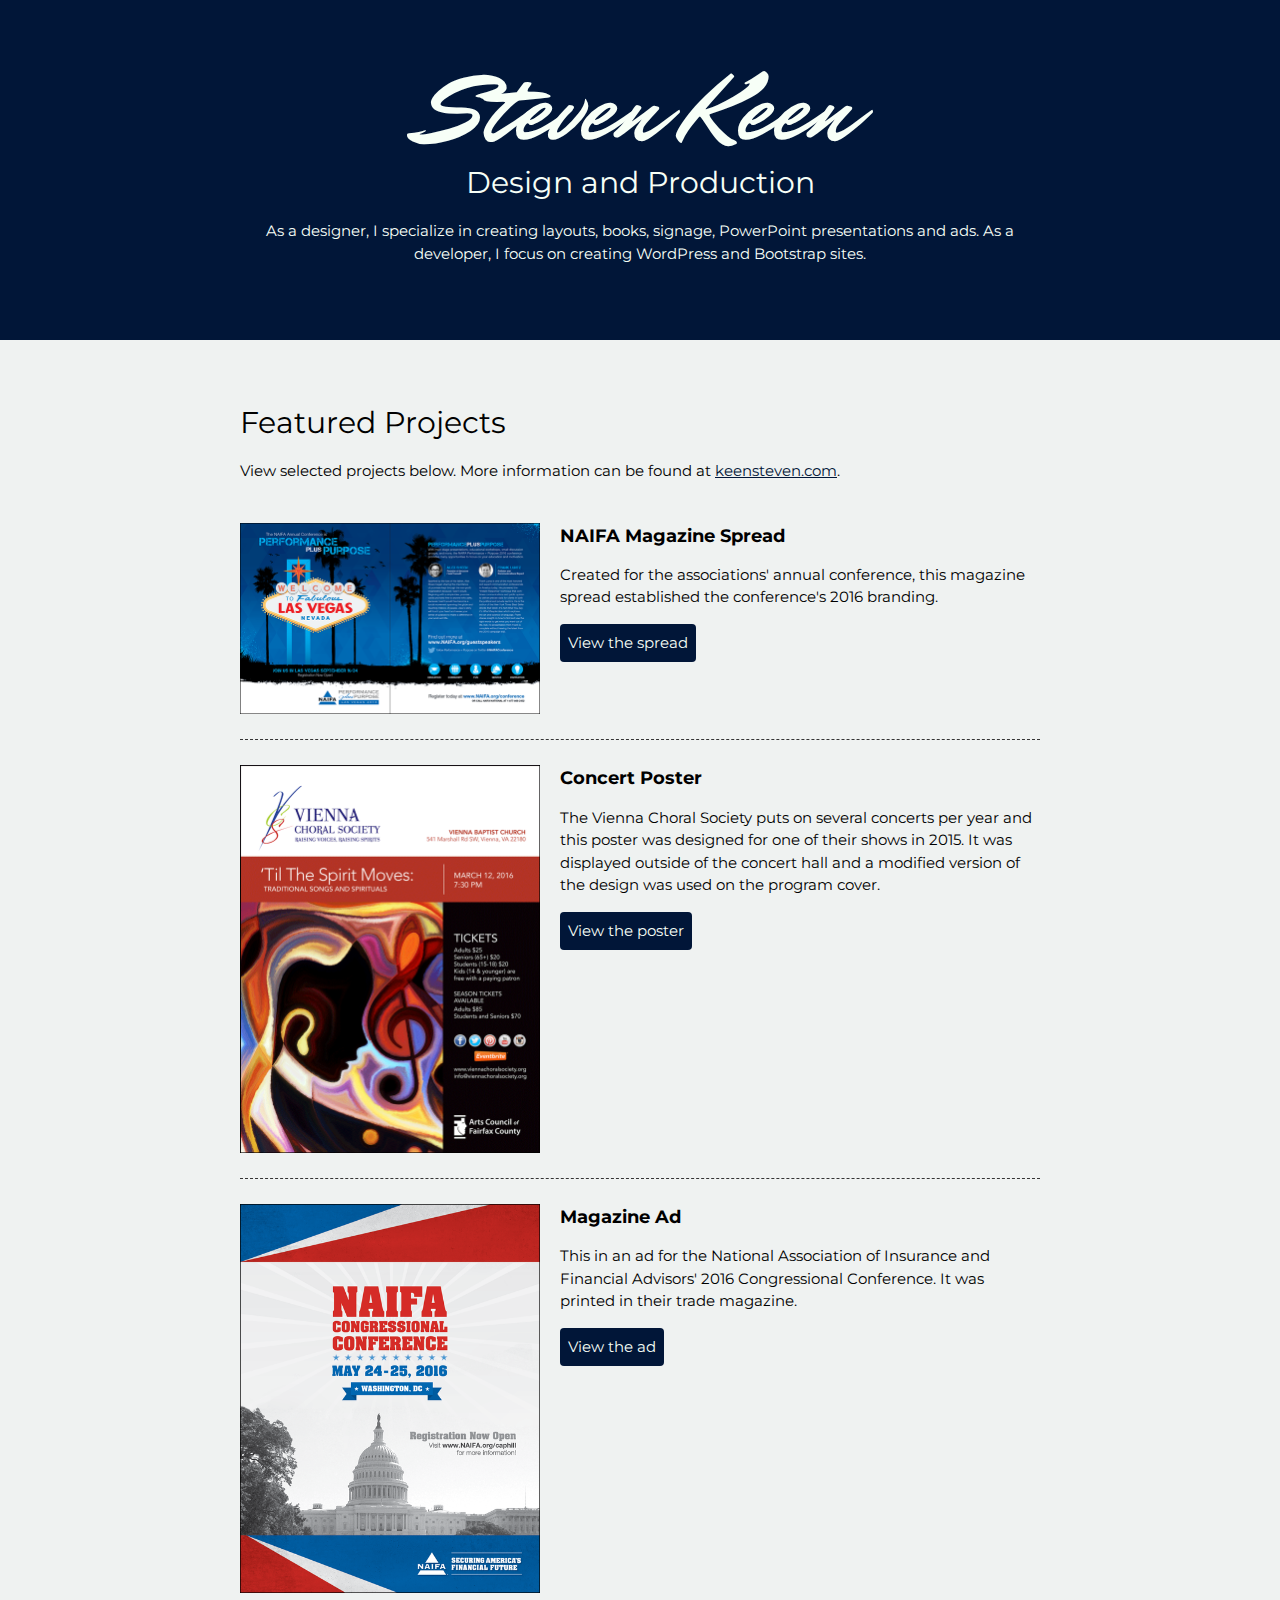
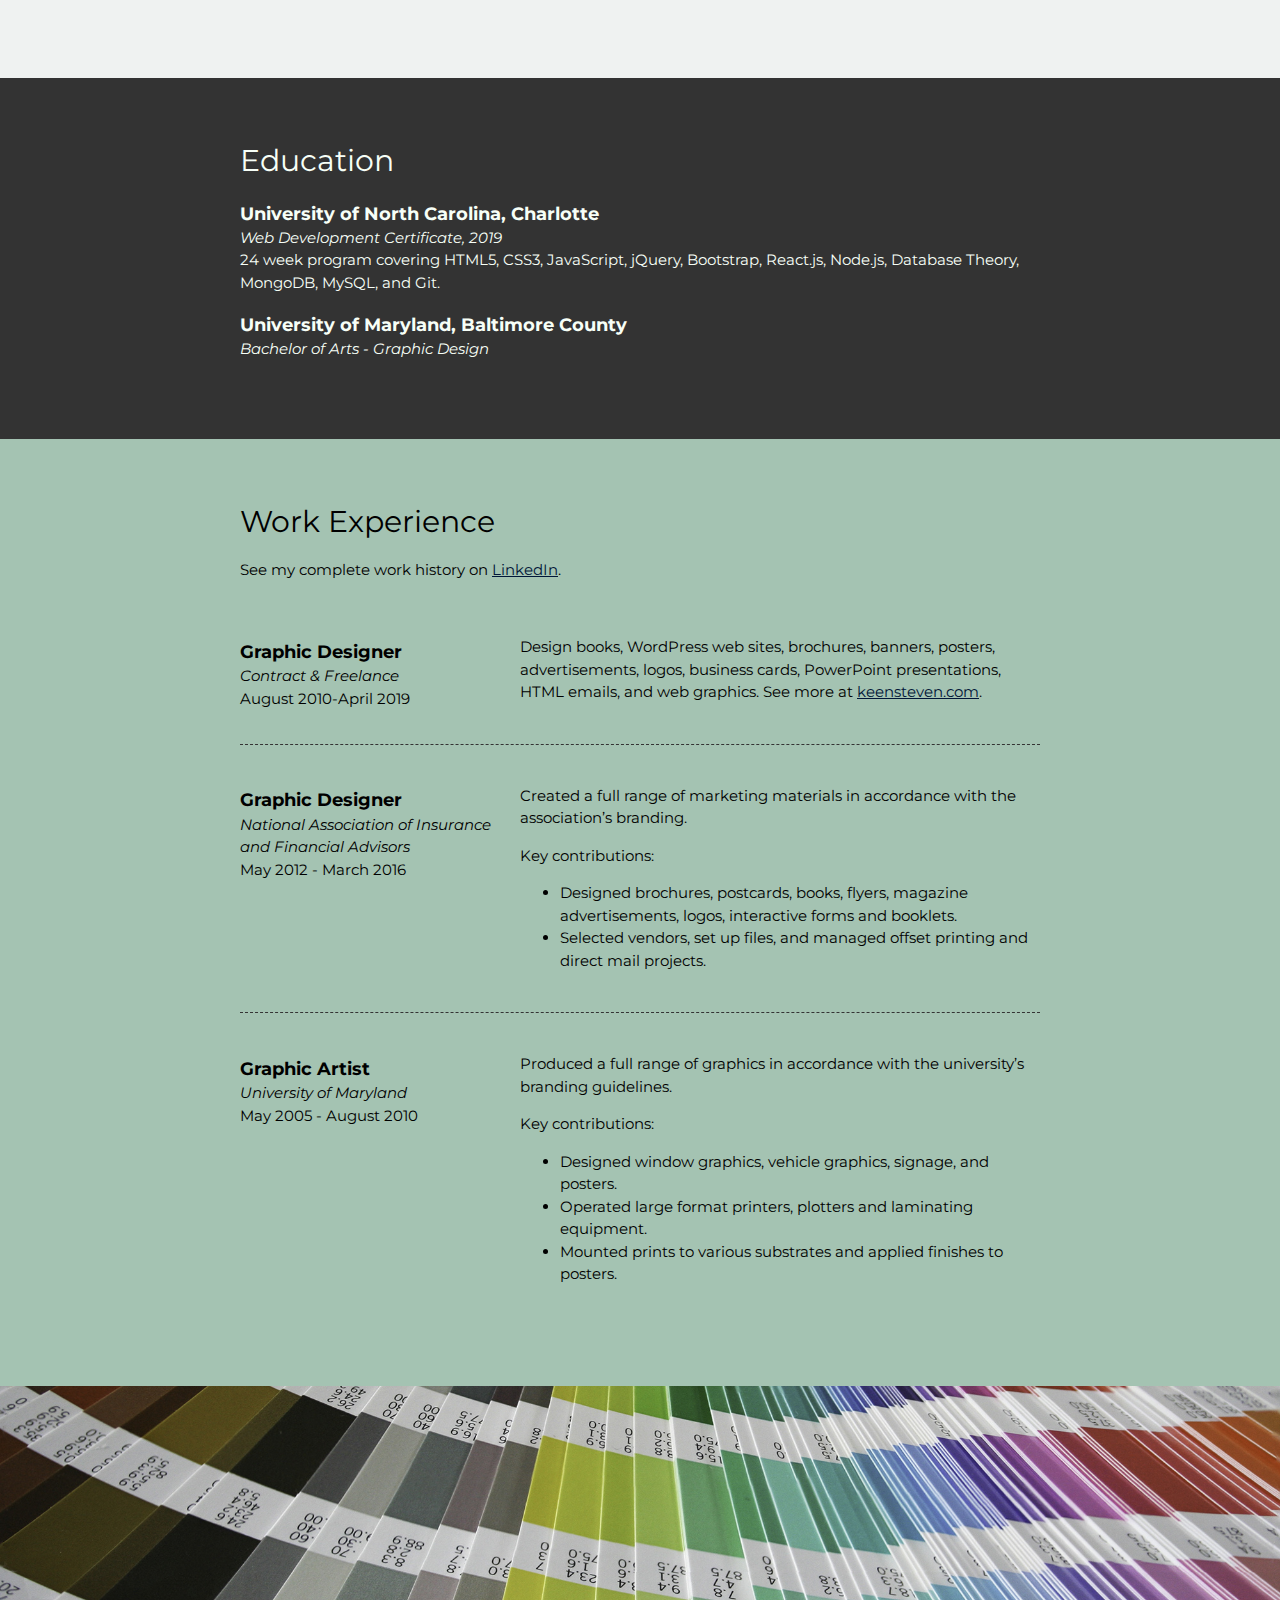
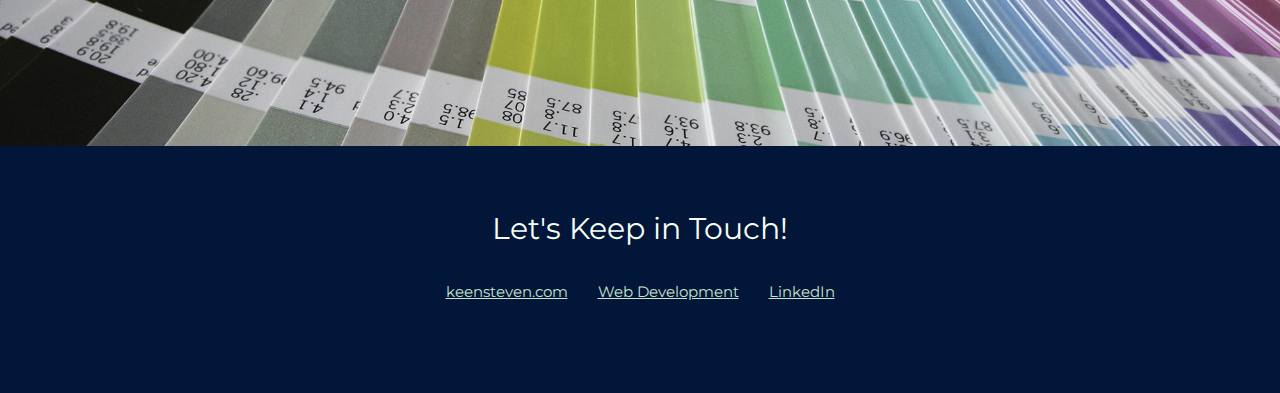
<file: index.html>
<!DOCTYPE html>
<html lang="en">

<head>
  <meta charset="UTF-8">
  <meta name="viewport" content="width=device-width, initial-scale=1.0">
  <title>Steven Keen, Design and Production</title>
  <link href="https://fonts.googleapis.com/css?family=Caveat|Montserrat:400,600&display=swap" rel="stylesheet">
  <link href="https://fonts.googleapis.com/css2?family=Mr+Dafoe&display=swap" rel="stylesheet">
  <link rel="stylesheet" href="css/styles.css">
</head>

<body>
  <main>
    <!-- ***************  ABOUT / PROFILE  **************** -->
    <header>
      <div class="content-wrap">
        <h1>Steven Keen</h1>
        <h2>Design and Production</h2>

        <p>As a designer, I specialize in creating layouts, books, signage, PowerPoint presentations and ads. As a
          developer, I focus on creating WordPress and Bootstrap sites.</p>
      </div>
    </header>

    <!-- ************ PROJECTS / PORTFOLIO  ************** -->
    <section class="projects">
      <div class="content-wrap divider">
        <h2>Featured Projects</h2>
        <p>View selected projects below. More information can be found at <a
            href="http://keensteven.com">keensteven.com</a>.</p>

        <!-- Project 1 -->
        <section class="project-item">
          <img src="images/NAIFA2016_LAS_VEGAS.png" alt="Lynda & LinkedIn Learning course list">
          <h3>NAIFA Magazine Spread</h3>
          <p>Created for the associations' annual conference, this magazine spread established the conference's 2016
            branding.</p>
          <a class="btn" href="magazinespread.html">View the spread</a>
        </section>

        <!-- Project 2 -->
        <section class="project-item">
          <img src="images/Spirit_Sing_Flyer_web.png" alt="Women and Tech website">
          <h3>Concert Poster</h3>
          <p>The Vienna Choral Society puts on several concerts per year and this poster was designed for one of their
            shows in 2015. It was displayed outside of the concert hall and a modified version of the design was used on
            the program cover.</p>
          <a class="btn" href="vcs.html">View the poster</a>
        </section>

        <!-- Project 3 -->
        <section class="project-item">
          <img src="images/2016_CC.png" alt="The Wire Ipsum website">
          <h3>Magazine Ad</h3>
          <p>This in an ad for the National Association of Insurance and Financial Advisors' 2016 Congressional
            Conference. It was printed in their trade magazine.</p>
          <a class="btn" href="naifa.html">View the ad</a>
        </section>
      </div>
    </section>
    <!-- *************  EDUCATION & CERTIFICATIONS *********** -->

    <section class="education">
      <div class="content-wrap item-details">
        <h2>Education</h2>

        <section>
          <h3>University of North Carolina, Charlotte</h3>
          <p>Web Development Certificate, 2019</p>
          <p>24 week program covering HTML5, CSS3, JavaScript, jQuery, Bootstrap, React.js, Node.js, Database Theory,
            MongoDB, MySQL, and Git.</p>
        </section>

        <section>
          <h3>University of Maryland, Baltimore County</h3>
          <p>Bachelor of Arts - Graphic Design</p>
        </section>

      </div>
    </section>
    <!-- ****************  WORK EXPERIENCE  ******************** -->
    <section class="work-experience">
      <div class="content-wrap item-details divider">
        <h2>Work Experience</h2>
        <p>See my complete work history on <a href="https://www.linkedin.com/in/keensteve/">LinkedIn</a>.</p>

        <!-- Job 1 -->
        <section class="job-item">
          <div class="job-details">
            <h3>Graphic Designer</h3>
            <p>Contract & Freelance</p>
            <p>August 2010-April 2019</p>
          </div>
          <div class="job-summary">
            <p>Design books, WordPress web sites, brochures, banners, posters, advertisements, logos, business cards,
              PowerPoint presentations, HTML emails, and web graphics. See more at <a href="http://keensteven.com">keensteven.com</a>.</p>
          </div>
        </section>

        <!-- Job 2 -->
        <section class="job-item">
          <div class="job-details">
            <h3>Graphic Designer</h3>
            <p>National Association of Insurance and Financial Advisors</p>
            <p>May 2012 - March 2016</p>
          </div>
          <div class="job-summary">
            <p>Created a full range of marketing materials in accordance with the association’s branding.</p>
            <p>Key contributions:</p>

            <ul>
              <li>Designed brochures, postcards, books, flyers, magazine advertisements, logos, interactive forms and
                booklets.</li>
              <li>Selected vendors, set up files, and managed offset printing and direct mail projects.</li>
            </ul>
          </div>
        </section>

        <!-- Job 3 -->
        <section class="job-item">
          <div class="job-details">
            <h3>Graphic Artist</h3>
            <p>University of Maryland</p>
            <p>May 2005 - August 2010</p>
          </div>
          <div class="job-summary">
            <p>Produced a full range of graphics in accordance with the university’s
              branding guidelines.</p>
            <p>Key contributions:</p>
            <ul>
              <li>Designed window graphics, vehicle graphics, signage, and posters.</li>
              <li>Operated large format printers, plotters and laminating equipment.</li>
              <li>Mounted prints to various substrates and applied finishes to posters.</li>
            </ul>
          </div>
        </section>
      </div>
    </section>

    <!-- *************  IMAGEBAR *********** -->
    <section class="imagebar">
      <!-- <div class="content-wrap item-details">


        </div> -->
    </section>

    <!-- ************  CONTACT INFO / SOCIAL MEDIA  ************ -->
    <footer>
      <div class="content-wrap">
        <h2>Let's Keep in Touch!</h2>

        <!-- Social media and contact links. Add or remove any networks. -->
        <ul class="contact-list">
          <li><a href="http://keensteven.com" target="_blank">keensteven.com</a></li>
          <li><a href="https://keensteven.github.io/Bootstrap-Portfolio/portfolio.html" target="_blank">Web
              Development</a></li>
          <li><a href="https://www.linkedin.com/in/keensteve/" target="_blank">LinkedIn</a></li>
        </ul>
      </div>
    </footer>
  </main>
</body>

</html>
</file>
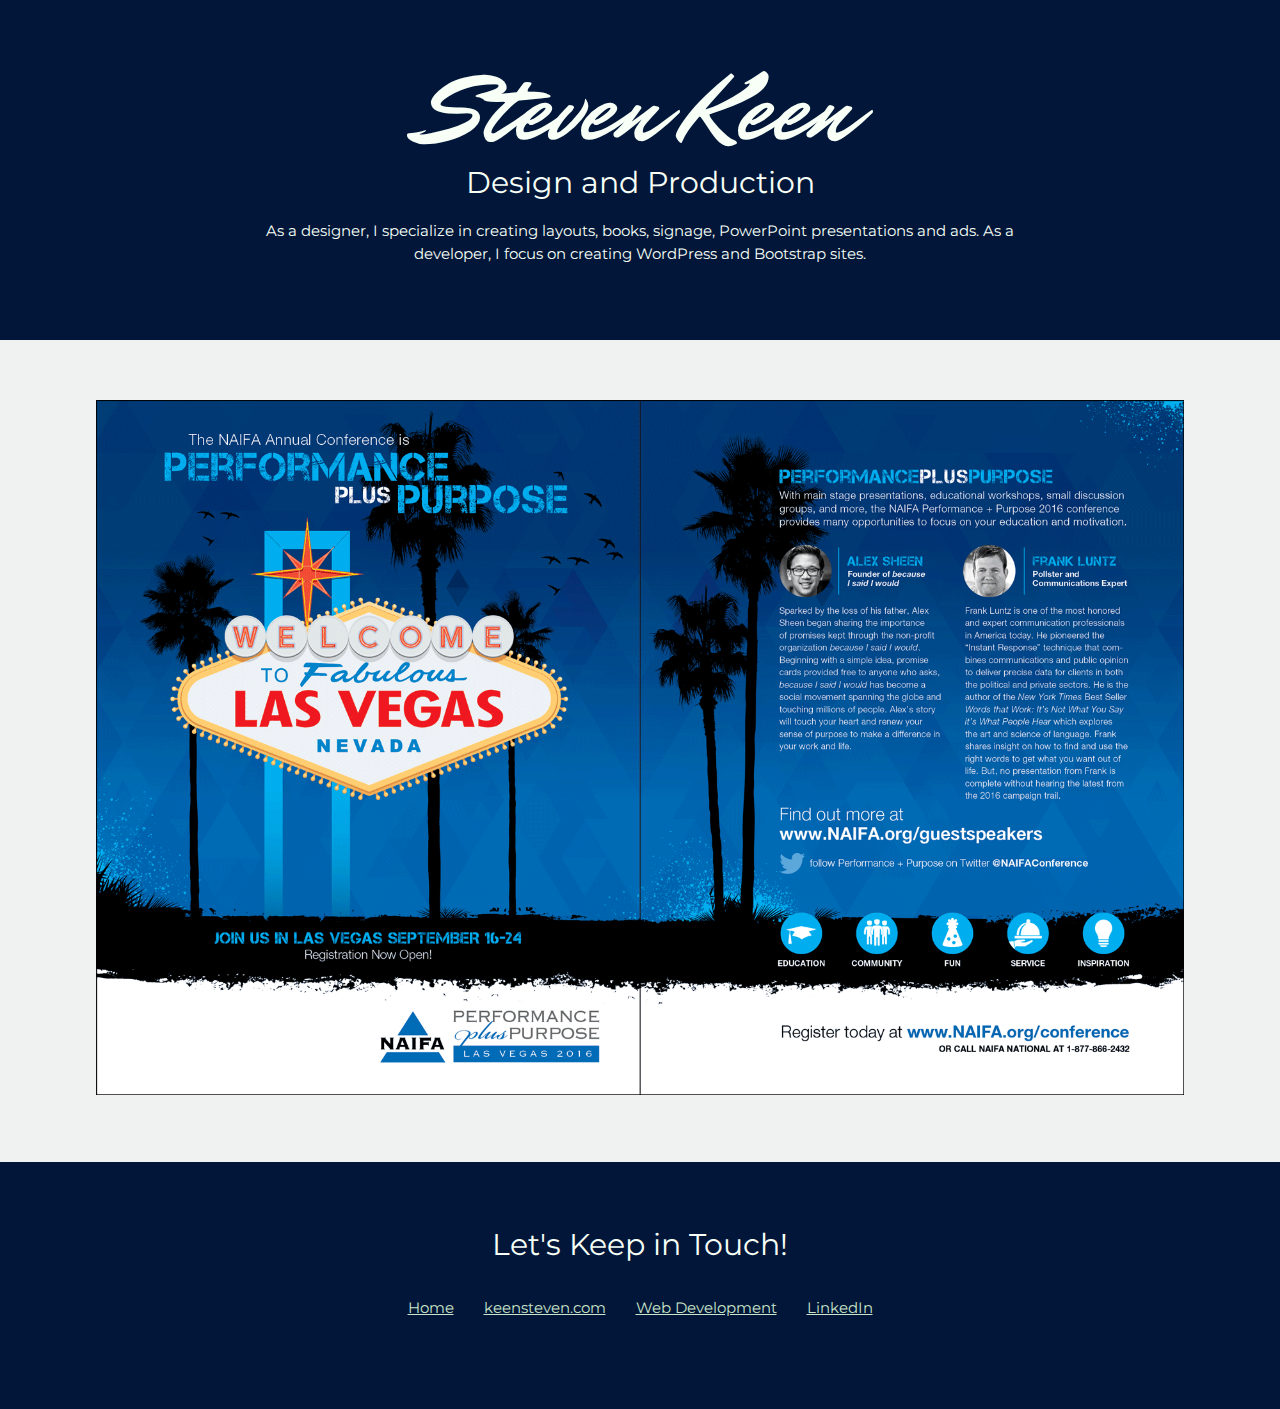
<file: magazinespread.html>
<!DOCTYPE html>
<html lang="en">

<head>
  <meta charset="UTF-8">
  <meta name="viewport" content="width=device-width, initial-scale=1.0">
  <title>Steven Keen, Design and Production</title>
  <link href="https://fonts.googleapis.com/css?family=Caveat|Montserrat:400,600&display=swap" rel="stylesheet">
  <link href="https://fonts.googleapis.com/css2?family=Mr+Dafoe&display=swap" rel="stylesheet">
  <link rel="stylesheet" href="css/styles.css">
</head>

<body>
  <main>
    <!-- ***************  ABOUT / PROFILE  **************** -->
    <header>
      <div class="content-wrap">
        <h1>Steven Keen</h1>
        <h2>Design and Production</h2>

        <p>As a designer, I specialize in creating layouts, books, signage, PowerPoint presentations and ads. As a
          developer, I focus on creating WordPress and Bootstrap sites.</p>
      </div>
    </header>

    <!-- ************ PROJECTS / PORTFOLIO  ************** -->
    <div class="large">
      <img src="images/NAIFA2016_LAS_VEGAS_LARGE.png" alt="Lynda & LinkedIn Learning course list">
    </div>



    <!-- ************  CONTACT INFO / SOCIAL MEDIA  ************ -->
    <footer>
      <div class="content-wrap">
        <h2>Let's Keep in Touch!</h2>

        <!-- Social media and contact links. Add or remove any networks. -->
        <ul class="contact-list">
          <li><a href="index.html">Home</a></li>
          <li><a href="http://keensteven.com" target="_blank">keensteven.com</a></li>
          <li><a href="https://keensteven.github.io/Bootstrap-Portfolio/portfolio.html" target="_blank">Web
              Development</a></li>
          <li><a href="https://www.linkedin.com/in/keensteve/" target="_blank">LinkedIn</a></li>
        </ul>
      </div>
    </footer>
  </main>
</body>

</html>
</file>
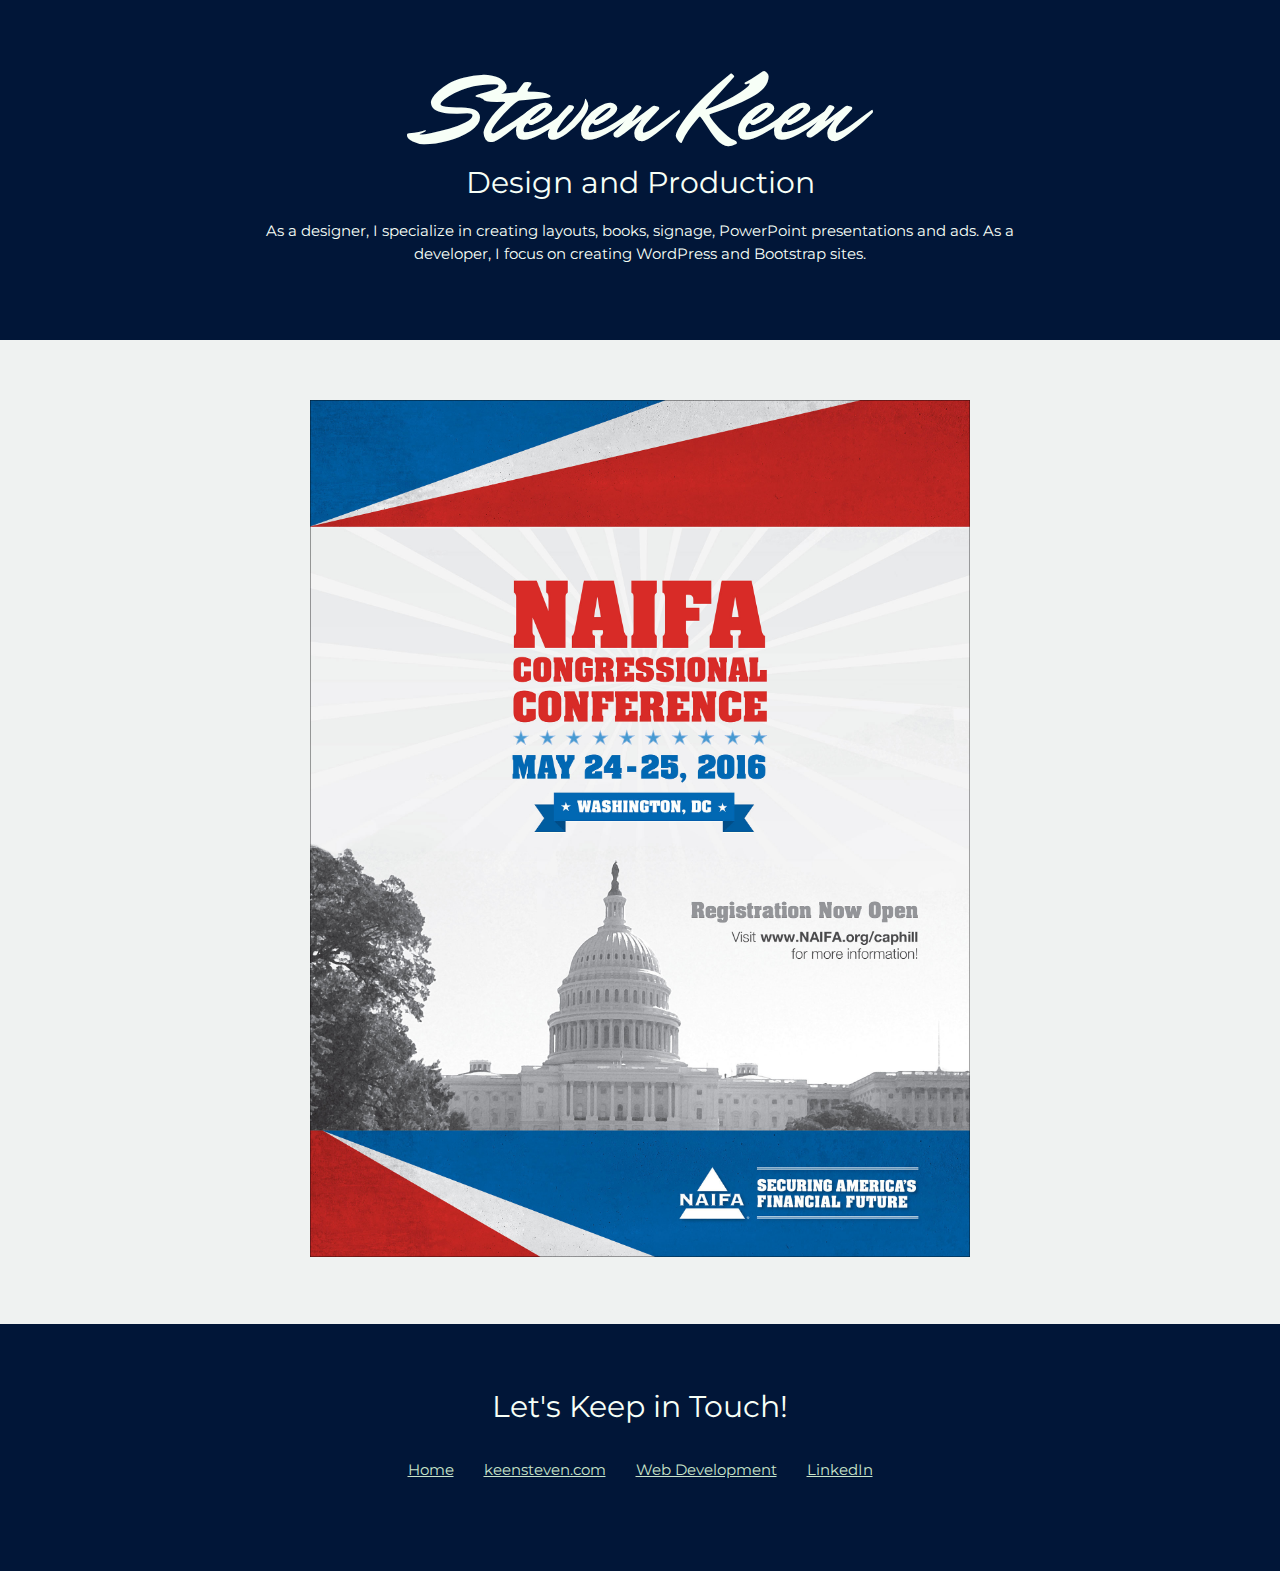
<file: naifa.html>
<!DOCTYPE html>
<html lang="en">

<head>
  <meta charset="UTF-8">
  <meta name="viewport" content="width=device-width, initial-scale=1.0">
  <title>Steven Keen, Design and Production</title>
  <link href="https://fonts.googleapis.com/css?family=Caveat|Montserrat:400,600&display=swap" rel="stylesheet">
  <link href="https://fonts.googleapis.com/css2?family=Mr+Dafoe&display=swap" rel="stylesheet">
  <link rel="stylesheet" href="css/styles.css">
</head>

<body>
  <main>
    <!-- ***************  ABOUT / PROFILE  **************** -->
    <header>
      <div class="content-wrap">
        <h1>Steven Keen</h1>
        <h2>Design and Production</h2>

        <p>As a designer, I specialize in creating layouts, books, signage, PowerPoint presentations and ads. As a
          developer, I focus on creating WordPress and Bootstrap sites.</p>
      </div>
    </header>

    <!-- ************ PROJECTS / PORTFOLIO  ************** -->
    <div class="vcslarge">
      <img src="images/NAIFA_CC.jpg" alt="Lynda & LinkedIn Learning course list">
    </div>



    <!-- ************  CONTACT INFO / SOCIAL MEDIA  ************ -->
    <footer>
      <div class="content-wrap">
        <h2>Let's Keep in Touch!</h2>

        <!-- Social media and contact links. Add or remove any networks. -->
        <ul class="contact-list">
          <li><a href="index.html">Home</a></li>
          <li><a href="http://keensteven.com" target="_blank">keensteven.com</a></li>
          <li><a href="https://keensteven.github.io/Bootstrap-Portfolio/portfolio.html" target="_blank">Web
              Development</a></li>
          <li><a href="https://www.linkedin.com/in/keensteve/" target="_blank">LinkedIn</a></li>
        </ul>
      </div>
    </footer>
  </main>
</body>

</html>
</file>
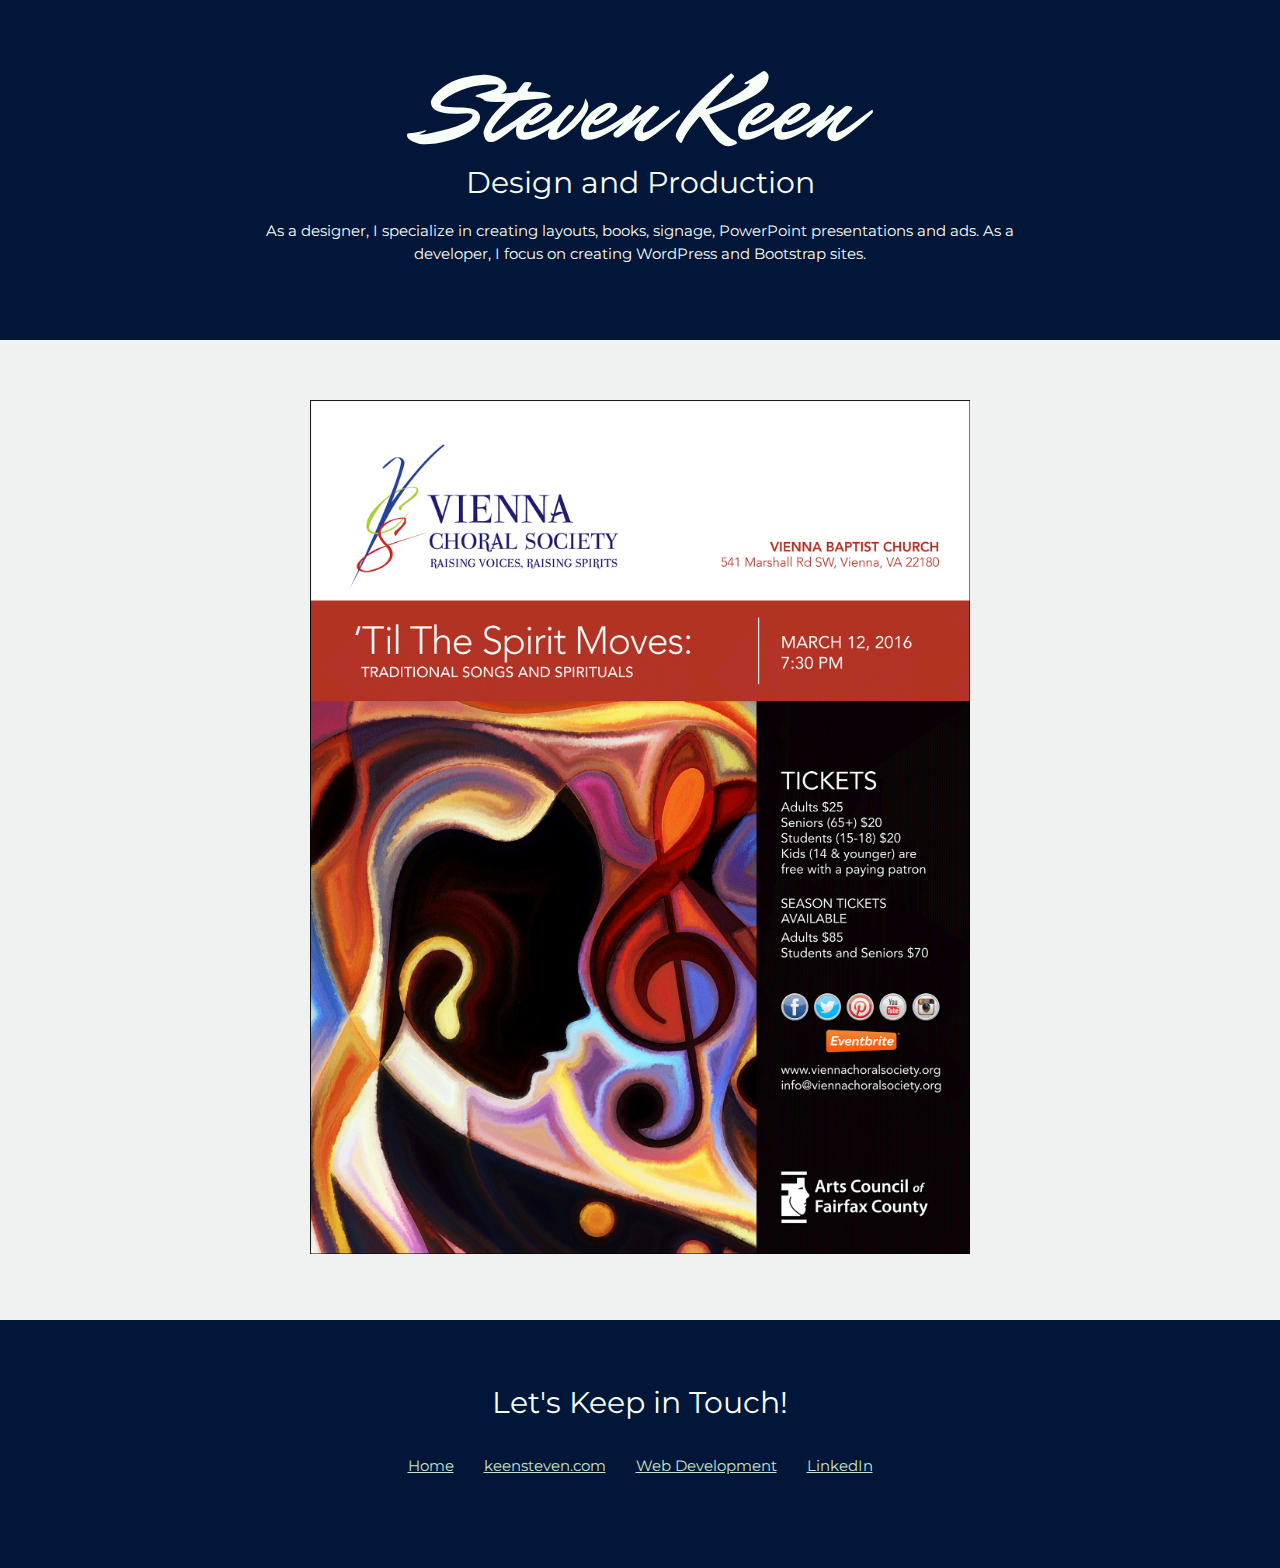
<file: vcs.html>
<!DOCTYPE html>
<html lang="en">

<head>
  <meta charset="UTF-8">
  <meta name="viewport" content="width=device-width, initial-scale=1.0">
  <title>Steven Keen, Design and Production</title>
  <link href="https://fonts.googleapis.com/css?family=Caveat|Montserrat:400,600&display=swap" rel="stylesheet">
  <link href="https://fonts.googleapis.com/css2?family=Mr+Dafoe&display=swap" rel="stylesheet">
  <link rel="stylesheet" href="css/styles.css">
</head>

<body>
  <main>
    <!-- ***************  ABOUT / PROFILE  **************** -->
    <header>
      <div class="content-wrap">
        <h1>Steven Keen</h1>
        <h2>Design and Production</h2>

        <p>As a designer, I specialize in creating layouts, books, signage, PowerPoint presentations and ads. As a
          developer, I focus on creating WordPress and Bootstrap sites.</p>
      </div>
    </header>

    <!-- ************ PROJECTS / PORTFOLIO  ************** -->
    <div class="vcslarge">
      <img src="images/Spirit_Sing_Flyer.png" alt="Lynda & LinkedIn Learning course list">
    </div>



    <!-- ************  CONTACT INFO / SOCIAL MEDIA  ************ -->
    <footer>
      <div class="content-wrap">
        <h2>Let's Keep in Touch!</h2>

        <!-- Social media and contact links. Add or remove any networks. -->
        <ul class="contact-list">
          <li><a href="index.html">Home</a></li>
          <li><a href="http://keensteven.com" target="_blank">keensteven.com</a></li>
          <li><a href="https://keensteven.github.io/Bootstrap-Portfolio/portfolio.html" target="_blank">Web
              Development</a></li>
          <li><a href="https://www.linkedin.com/in/keensteve/" target="_blank">LinkedIn</a></li>
        </ul>
      </div>
    </footer>
  </main>
</body>

</html>
</file>
<file: css/styles.css>
/*
COLOR PALETTE
https://coolors.co/f7fff7-343434-2f3061-ffe66d-a1c6d7
*/


/* Global styles
------------------------------------*/
html {
  box-sizing: border-box;
}
*, *:before, *:after {
  box-sizing: inherit;
}

body {
  color: #000000;
  margin: 0;
  padding: 0;
  font-family: 'Montserrat', sans-serif;
  font-size: 15px;
  line-height: 1.5;
  background: #EFF2F1;

}
.projects img{
  width: 300px;
}

.large{
  max-width: 1800px;
  width: 85%;
  margin: 0 auto;
  padding: 60px 0;
  background: #EFF2F1;
}

.large > img{
  width: 100%;
}

.vcslarge{
  max-width: 660px;
  width: 80%;
  margin: 0 auto;
  padding: 60px 0;
  background: #EFF2F1;
}

.vcslarge > img{
  width: 100%;
}

a {
  color: #C9E4CA;
}
a:hover {
  text-decoration: none;
}
h1 {
  font-size: 100px;
  line-height: 1;
  font-family: 'Mr Dafoe', cursive;
  font-weight: 400;
  margin: 0;
}
h2 {
  font-size: 30px;
  font-family: 'Montserrat', sans-serif;
  font-weight: 400;
  margin: 0;

}
h2 {

}
.content-wrap {
  max-width: 800px;
  width: 85%;
  margin: 0 auto;
  padding: 60px 0;
}
h3 {
  margin-bottom: 0;
}
.item-details h3 + p {
  font-style: italic;
}
.item-details h3 ~ p {
  margin: 0;
}
.divider > section {
  border-bottom: 1px dashed #343434;
  padding: 25px 0;
}
.divider > section:last-of-type {
  border-bottom: none;
}


/* Profile
------------------------------------*/
header {
  background: #011638;
  color: #F7FFF7;
}


/* Projects
------------------------------------*/
.projects {
  /* background: #F7FFF7; */
  background: #EFF2F1;


}
.projects a {
  color: #011638;
}
.projects .btn {
  color: #F7FFF7;

  background: #011638;
  text-decoration: none;
  padding: 8px;
  border-radius: 4px;
  display: inline-block;
}
.projects .btn:hover {
  background: rgba(1, 22, 56, 80%);
  /* background: #26413C; */

}
.project-item {
  overflow: hidden;
}
.project-item h3 {
  margin-top: 0;
}


/* Work Experience
------------------------------------*/
.work-experience {
  background: #A4c3b2;
}

.work-experience a {
  color: #011638;
}


/* Education
------------------------------------*/
.education {
  background: #333333;
  color: #F7FFF7;
  padding-bottom: 18px;
}

/* Imagebar
------------------------------------*/
.imagebar {
  background-image: url(../images/pantone.jpg);
  background-size: cover;
  background-position: bottom;
  padding-bottom: 100px;
  height: 360px;
}
.imagebar p {
  width: 60%;

}

/* Contact Info
------------------------------------*/
footer {
  background: #011638;
  color: #F7FFF7;
}
.contact-list {
  list-style-type: none;
  padding: 0;
}
.contact-list a {
  padding: 15px;
  display: inline-block;
}


/* Responsive
------------------------------------*/
@media screen and (min-width:750px){
  header, footer {
    text-align: center;
  }
  .project-item img {
    float: left;
    margin-right: 20px;
  }

  .job-item {
    display: grid;
    grid-template-columns: 1fr 2fr;
    column-gap: 20px;
  }
  .contact-list {
    display: flex;
    justify-content: center;
  }
}

@media screen and (max-width:749px){
  h1 {
    font-size: 75px;
    line-height: 0.9;
    margin-bottom: 20px;
  }
  h2 {
    line-height: 1;
  }
  .contact-list a {
    padding: 5px;
  }
}
</file>
